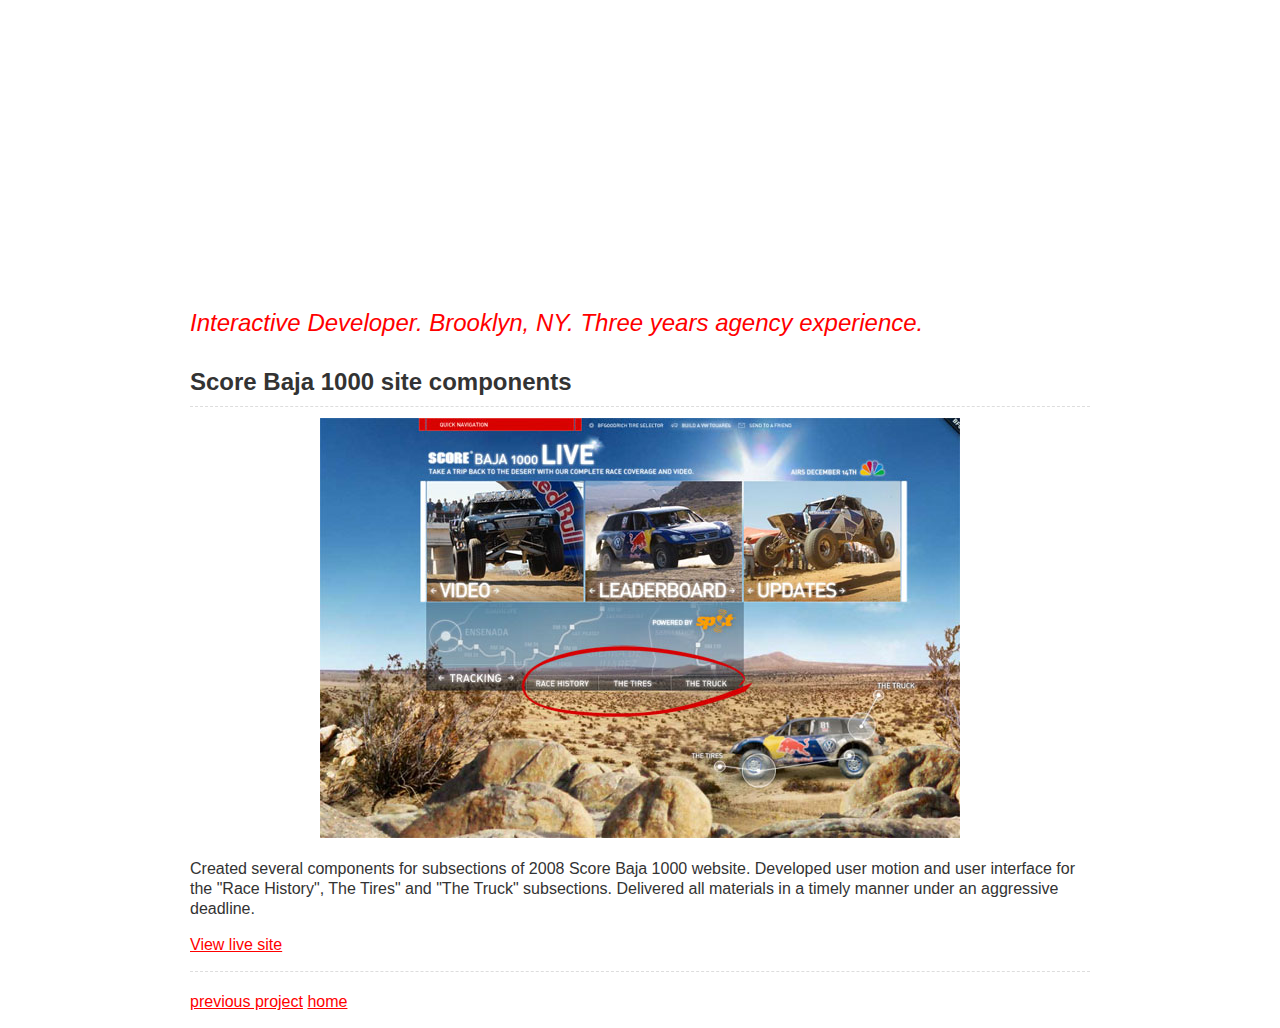
<file: baja1000.html>
<!DOCTYPE html PUBLIC "-//W3C//DTD HTML 4.01//EN"
   "http://www.w3.org/TR/html4/strict.dtd">

<html lang="en">
<head>
	<meta http-equiv="Content-Type" content="text/html; charset=utf-8">
	<title>Eric Honan: Interactive Developer >> Score Baja 1000 site components</title>
	<meta name="generator" content="TextMate http://macromates.com/">
	<meta name="Eric Honan" content="Portfolio">
	<!-- Date: 2010-03-04 -->
	
	<link rel="styleSheet" type="text/css" href="css/master.css" media="all" />
	<style type="text/css">
	.pieceDescription	{
		width: 100%;
		clear: both;
		margin-top: 10px;
	}
	
	.portfolioPiece	img{
		float: none;
	}
	</style>
</head>
<body>
	<div id="contentContainer">
		<div id="header">
			<h1><a href="index.html">Eric Honan</a></h1>
			<p class="description"><a href="index.html">Interactive Developer. Brooklyn, NY. Three years agency experience.</a></p>
		</div>
		
		<div id="featuredWork">
			<h2>Score Baja 1000 site components</h2>
			<div class="portfolioPiece">
				<div id="sprintBanner" style="text-align: center;">
					<a href="http://2008scorebaja1000.com/"><img src="images/baja_large.jpg" width="640" height="420" alt="Score Baja 1000 components preview" /></a>
				</div>
				<div class="pieceDescription">
					<p>Created several components for subsections of 2008 Score Baja 1000 website. Developed user motion and user interface for the "Race History", The Tires" and "The Truck" subsections. Delivered all materials in a timely manner under an aggressive deadline.</p>
					<p><a href="http://2008scorebaja1000.com/">View live site</a></p>
				</div>
				<div class="clearHack"></div>
			</div>
		</div>

		<div id="featuredNavigation">
			<p><a href="index.html"><span id="backBtn">previous project</span></a> <a href="index.html"><span id="nextBtn">home</span></a></p>
		</div>
	</div>
	<script type="text/javascript">
	var gaJsHost = (("https:" == document.location.protocol) ? "https://ssl." : "http://www.");
	document.write(unescape("%3Cscript src='" + gaJsHost + "google-analytics.com/ga.js' type='text/javascript'%3E%3C/script%3E"));
	</script>
	<script type="text/javascript">
	try {
	var pageTracker = _gat._getTracker("UA-1880350-1");
	pageTracker._trackPageview();
	} catch(err) {}</script>
</body>
</html>
</file>
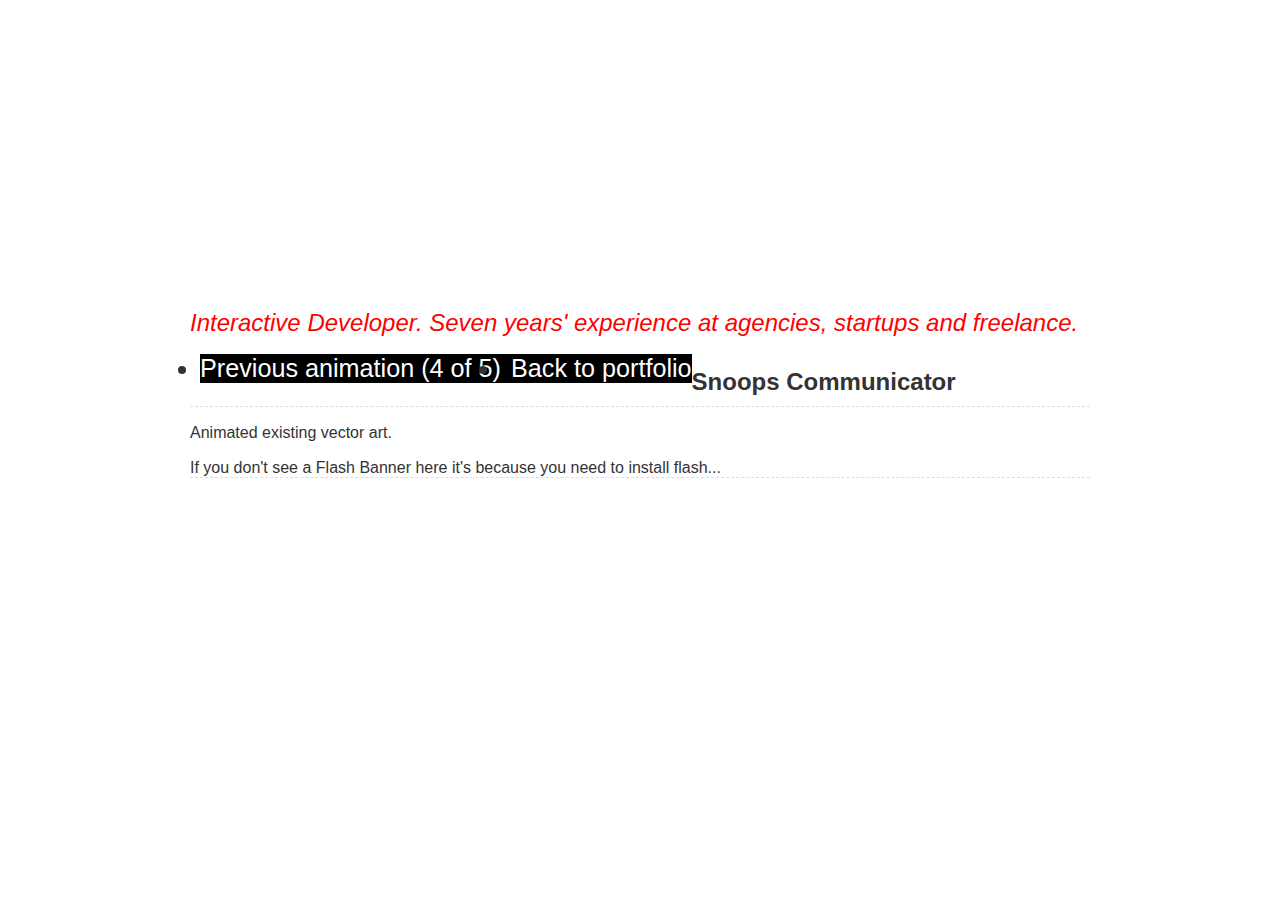
<file: communicator.html>
<!DOCTYPE html PUBLIC "-//W3C//DTD HTML 4.01//EN"
   "http://www.w3.org/TR/html4/strict.dtd">

<html lang="en">
<head>
	<meta http-equiv="Content-Type" content="text/html; charset=utf-8">
	<title>Eric Honan: Interactive Developer >> Animation >> Communicator</title>
	<meta name="generator" content="TextMate http://macromates.com/">
	<meta name="Eric Honan" content="Portfolio">
	<!-- Date: 2010-03-04 -->
	
	<link rel="styleSheet" type="text/css" href="css/master.css" media="all" />
	<style type="text/css">#header{float:none;}</style>
	<script type="text/javascript" src="swfobject.js"></script>
	<script type="text/javascript">
	 // <![CDATA[
	   swfobject.embedSWF("swf/communicator_cs4.swf", "animation", "175", "175", "9.0.45.0", "expressInstall.swf");
	 // ]]>
	</script>
	<style>
	.pieceDescription {
		width: 100%;
	}
	</style>
</head>
<body>
	<div id="contentContainer">
		<div id="header">
			<h1><a href="index.html">Eric Honan</a></h1>
			<p class="description"><a href="index.html">Interactive Developer. Seven years' experience at agencies, startups and freelance.</a></p>
		</div>
		<div id="nav">
			<ul>
				<li><a href="fireplace.html"><span id="backBtn">Previous animation (4 of 5)</span></a></li><li><a href="index.html"><span id="homeBtn">Back to portfolio</span></a></li>
			</ul>
		</div>
		<div id="featuredWork">
			<h2>Snoops Communicator</h2>
			<div class="portfolioPiece">
				<div class="pieceDescription">
					<p>Animated existing vector art.</p>
				</div>
				<div id="animation">
					If you don't see a Flash Banner here it's because you need to install flash...
				</div>
				<div class="clearHack"></div>
			</div>
		</div>
	</div>
	<script type="text/javascript">
	var gaJsHost = (("https:" == document.location.protocol) ? "https://ssl." : "http://www.");
	document.write(unescape("%3Cscript src='" + gaJsHost + "google-analytics.com/ga.js' type='text/javascript'%3E%3C/script%3E"));
	</script>
	<script type="text/javascript">
	try {
	var pageTracker = _gat._getTracker("UA-1880350-1");
	pageTracker._trackPageview();
	} catch(err) {}</script>
</body>
</html>
</file>
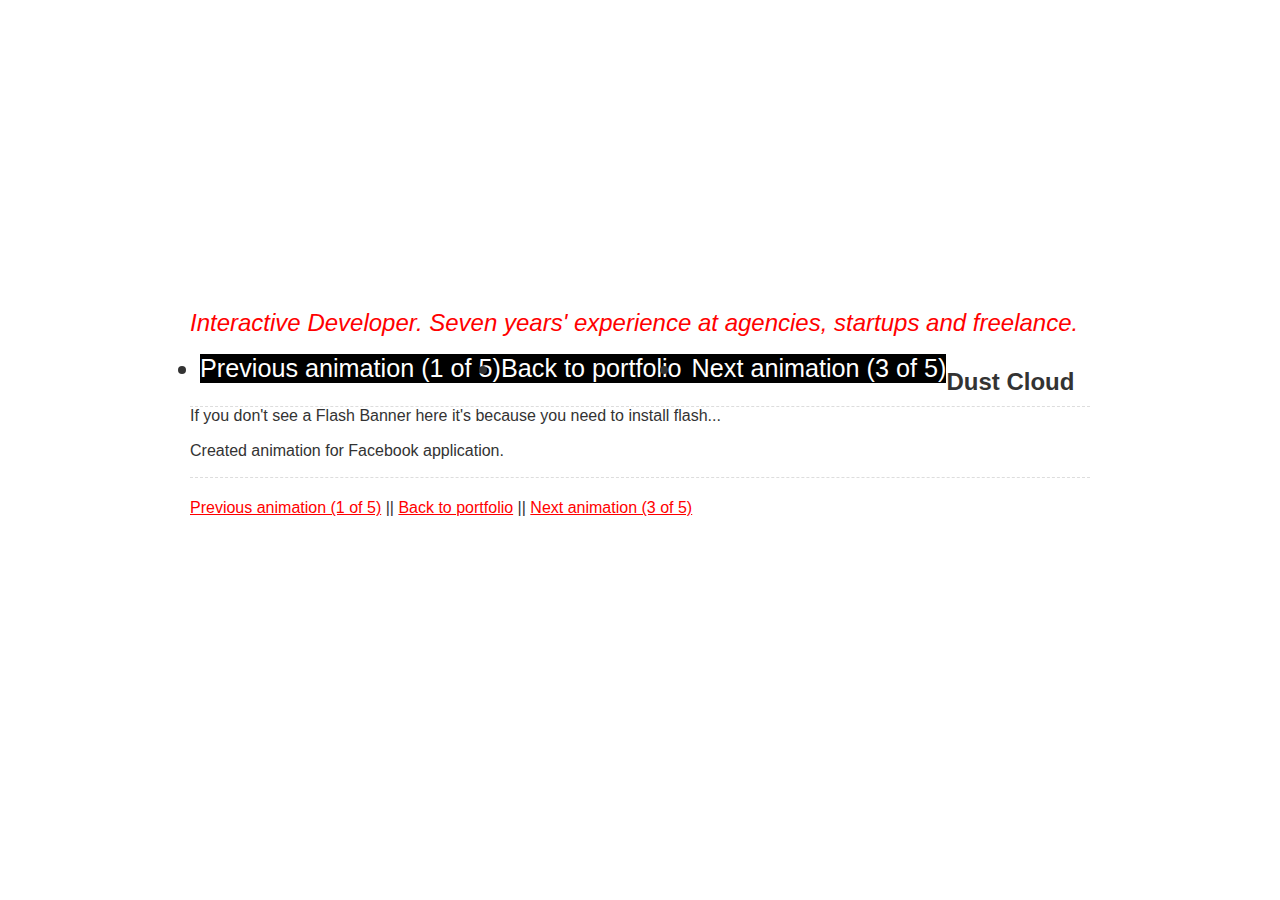
<file: dust_cloud.html>
<!DOCTYPE html PUBLIC "-//W3C//DTD HTML 4.01//EN"
   "http://www.w3.org/TR/html4/strict.dtd">

<html lang="en">
<head>
	<meta http-equiv="Content-Type" content="text/html; charset=utf-8">
	<title>Eric Honan: Interactive Developer >> Animation >> Dust cloud</title>
	<meta name="generator" content="TextMate http://macromates.com/">
	<meta name="Eric Honan" content="Portfolio">
	<!-- Date: 2010-03-04 -->
	
	<link rel="styleSheet" type="text/css" href="css/master.css" media="all" />
	<style type="text/css">#header{float:none;}</style>
	<script type="text/javascript" src="swfobject.js"></script>
	<script type="text/javascript">
	 // <![CDATA[
	   swfobject.embedSWF("swf/dust_cloud.swf", "animation", "170", "110", "9.0.45.0", "expressInstall.swf");
	 // ]]>
	</script>
	<style>
	.pieceDescription {
		width: 100%;
	}
	</style>
</head>
<body>
	<div id="contentContainer">
		<div id="header">
			<h1><a href="index.html">Eric Honan</a></h1>
			<p class="description"><a href="index.html">Interactive Developer. Seven years' experience at agencies, startups and freelance.</a></p>
		</div>
		<div id="nav">
			<ul>
				<li><a href="stopwatch.html"><span id="backBtn">Previous animation (1 of 5)</span></a></li><li><a href="index.html"><span id="homeBtn">Back to portfolio</span></a></li><li><a href="siren.html"><span id="nextBtn">Next animation (3 of 5)</span></a></li>
			</ul>
		</div>		

		
		<div id="featuredWork">
			<h2>Dust Cloud</h2>
			<div class="portfolioPiece">
				<div id="animation">
					If you don't see a Flash Banner here it's because you need to install flash...
				</div>
				<div class="pieceDescription">
					<p>Created animation for Facebook application.</p>
				</div>
				<div class="clearHack"></div>
			</div>
		</div>

		<div id="featuredNavigation">
			<p><a href="stopwatch.html"><span id="backBtn">Previous animation (1 of 5)</span></a> || <a href="index.html"><span id="homeBtn">Back to portfolio</span></a> || <a href="siren.html"><span id="nextBtn">Next animation (3 of 5)</span></a></p>
		</div>
	</div>
	<script type="text/javascript">
	var gaJsHost = (("https:" == document.location.protocol) ? "https://ssl." : "http://www.");
	document.write(unescape("%3Cscript src='" + gaJsHost + "google-analytics.com/ga.js' type='text/javascript'%3E%3C/script%3E"));
	</script>
	<script type="text/javascript">
	try {
	var pageTracker = _gat._getTracker("UA-1880350-1");
	pageTracker._trackPageview();
	} catch(err) {}</script>
</body>
</html>
</file>
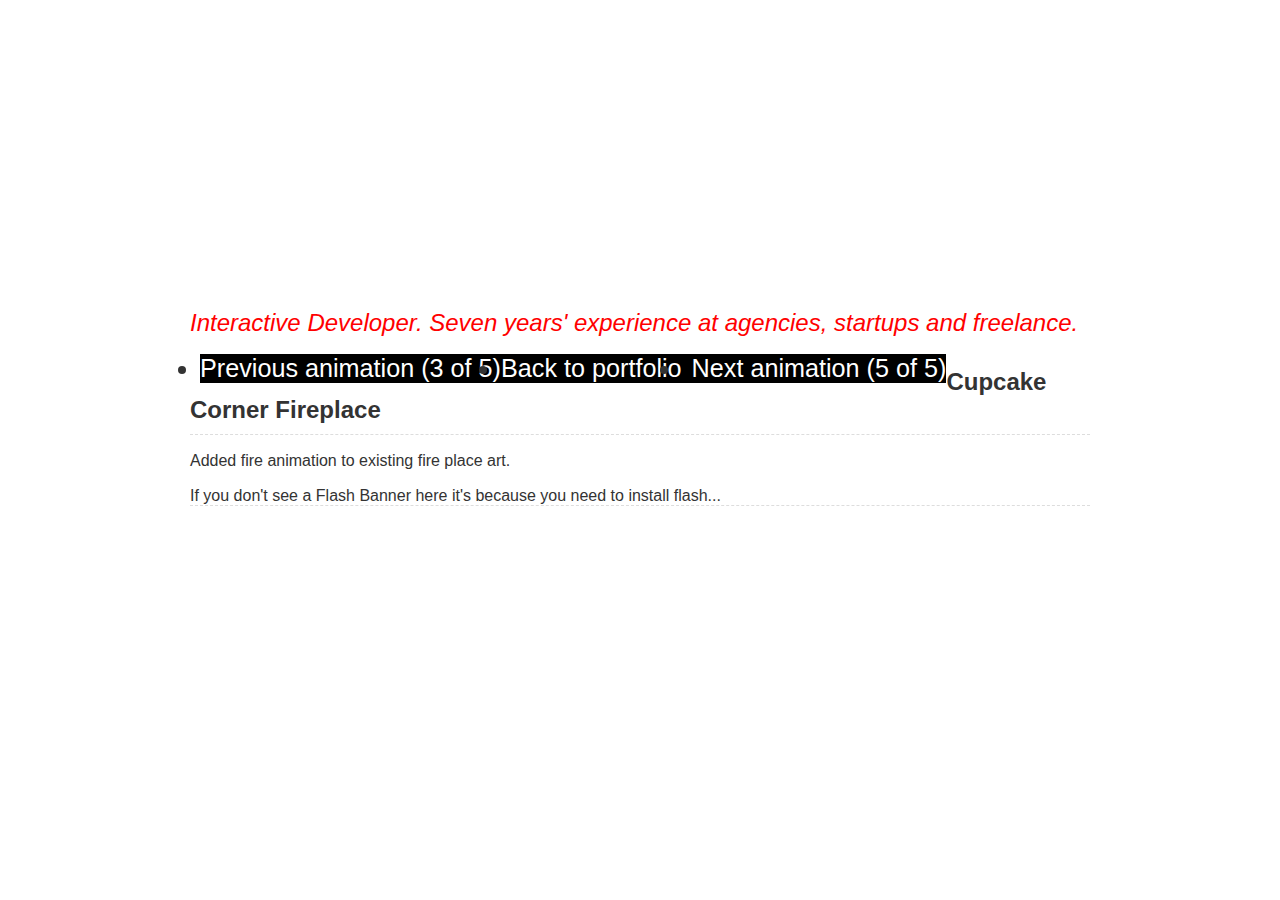
<file: fireplace.html>
<!DOCTYPE html PUBLIC "-//W3C//DTD HTML 4.01//EN"
   "http://www.w3.org/TR/html4/strict.dtd">

<html lang="en">
<head>
	<meta http-equiv="Content-Type" content="text/html; charset=utf-8">
	<title>Eric Honan: Interactive Developer >> Animation >> Fire place</title>
	<meta name="generator" content="TextMate http://macromates.com/">
	<meta name="Eric Honan" content="Portfolio">
	<!-- Date: 2010-03-04 -->
	
	<link rel="styleSheet" type="text/css" href="css/master.css" media="all" />
	<style type="text/css">#header{float:none;}</style>
	<script type="text/javascript" src="swfobject.js"></script>
	<script type="text/javascript">
	 // <![CDATA[
	   swfobject.embedSWF("swf/firePlace_cs4.swf", "animation", "320", "400", "9.0.45.0", "expressInstall.swf");
	 // ]]>
	</script>
	<style>
	.pieceDescription {
		width: 100%;
	}
	</style>
</head>
<body>
	<div id="contentContainer">
		<div id="header">
			<h1><a href="index.html">Eric Honan</a></h1>
			<p class="description"><a href="index.html">Interactive Developer. Seven years' experience at agencies, startups and freelance.</a></p>
		</div>
		<div id="nav">
			<ul>
				<li><a href="siren.html"><span id="backBtn">Previous animation (3 of 5)</span></li><li><a href="index.html"><span id="homeBtn">Back to portfolio</span></a></li><li><a href="communicator.html"><span id="nextBtn">Next animation (5 of 5)</span></a></li>
			</ul>
		</div>
		
		<div id="featuredWork">
			<h2>Cupcake Corner Fireplace</h2>
			<div class="portfolioPiece">
				<div class="pieceDescription">
					<p>Added fire animation to existing fire place art.</p>
				</div>
				<div id="animation">
					If you don't see a Flash Banner here it's because you need to install flash...
				</div>
				<div class="clearHack"></div>
			</div>
		</div>
	</div>
	<script type="text/javascript">
	var gaJsHost = (("https:" == document.location.protocol) ? "https://ssl." : "http://www.");
	document.write(unescape("%3Cscript src='" + gaJsHost + "google-analytics.com/ga.js' type='text/javascript'%3E%3C/script%3E"));
	</script>
	<script type="text/javascript">
	try {
	var pageTracker = _gat._getTracker("UA-1880350-1");
	pageTracker._trackPageview();
	} catch(err) {}</script>
</body>
</html>
</file>
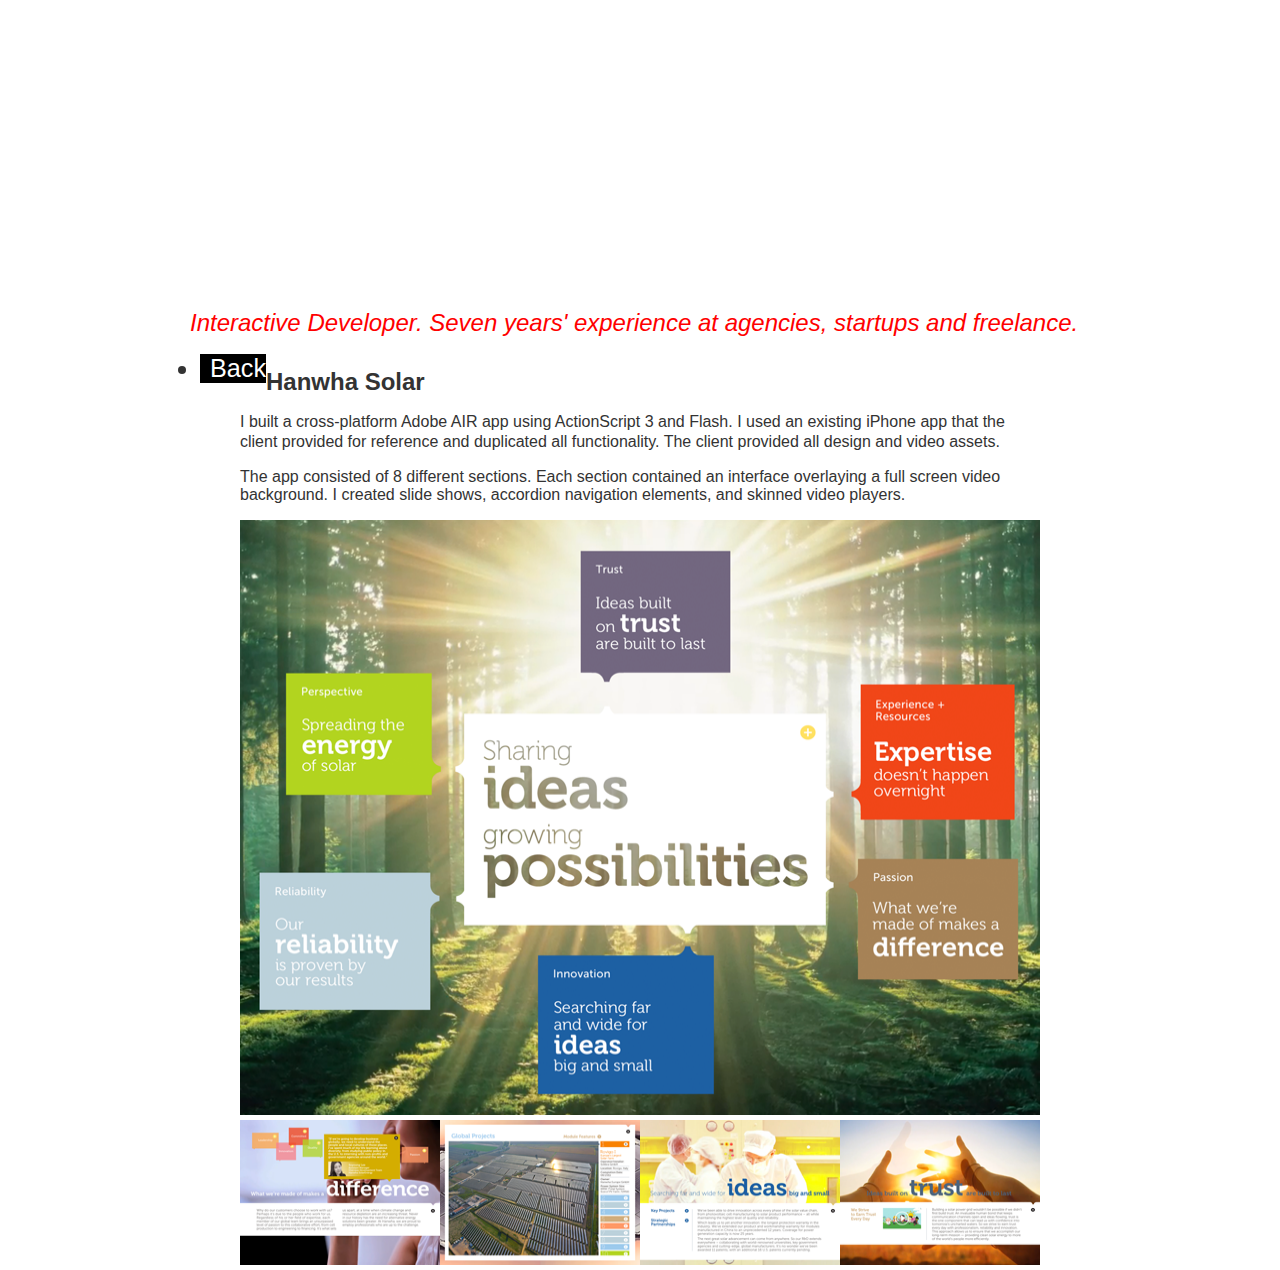
<file: hanwhasolar.html>
<!DOCTYPE html PUBLIC "-//W3C//DTD HTML 4.01//EN"
   "http://www.w3.org/TR/html4/strict.dtd">

<html lang="en">
 <head>
	<meta http-equiv="Content-Type" content="text/html; charset=utf-8">
	<title>Eric Honan: Interactive Developer >> Hanwha Solar App</title>
	<meta name="Eric Honan" content="Portfolio">
	<!-- Date: 2013-01-10 -->
	
	<link rel="styleSheet" type="text/css" href="css/master.css" media="all" />
	
	<style type="text/css">
		/*.portfolioPiece {
			width: 100px;
		}*/
/*		#contentContainer	{
			background-color: #CCC;
		}*/
		.slideshow	{
			margin: auto;
			width: 800px;
		}
		.slideshow img	{
			margin: auto;
			padding: 0 0 5px 0;
			display: block;
		}
		.pieceDescription	{
			position: relative;
			float: none;
			width: 800px;
			margin: 0 auto 15px auto;
			display: block;
			clear: both;
		}
		.slideshow	{
			float:none;
			width: 100%;
		}
		#featuredWork	{
			float:none;
		}

		.portfolioPiece img	{
			float:none;
		}

		.thumbs
		{
			display:block;
			float:left;
			padding: 0;
			margin: 0;
		}

		#thumbs
		{
			margin: 0 auto 150px auto;
			width: 800px;
		}
	</style>

	<script type="text/javascript" src="swfobject.js"></script>
	<style type="text/css">#header{float:none; width:100%;}</style>
</head>
<body>
	<div id="contentContainer">
		<div id="header">
			<h1><a href="index.html">Eric Honan</a></h1>
			<p class="description"><a href="index.html">Interactive Developer. Seven years' experience at agencies, startups and freelance.</a></p>
		</div>
		<div id="nav">
			<ul>
				<li><a href="index.html">Back</a></li>
			</ul>
		</div>

		<div id="featuredWork">
			<h2>Hanwha Solar</h2>
			<div class="pieceDescription">
				<p>I built a cross-platform Adobe AIR app using ActionScript 3 and Flash. I used an existing iPhone app that the client provided for reference and duplicated all functionality. The client provided all design and video assets.</p>

				</p>The app consisted of 8 different sections. Each section contained an interface overlaying a full screen video background. I created slide shows, accordion navigation elements, and skinned video players.</p>
			</div>

			<div class="slideshow">
				<img src="images/hws/img2.png" width="800" height="600">
				<div id="thumbs">
					<img class="thumbs" src="images/hws/thumb3.png" width="200" height="150">
					<img class="thumbs" src="images/hws/thumb1.png" width="200" height="150">
					<img class="thumbs" src="images/hws/thumb4.png" width="200" height="150">
					<img class="thumbs" src="images/hws/thumb5.png" width="200" height="150">
				</div>
			</div>
			<div class="clearHack"></div>
		</div>
	</div>
	<script type="text/javascript">
	var gaJsHost = (("https:" == document.location.protocol) ? "https://ssl." : "http://www.");
	document.write(unescape("%3Cscript src='" + gaJsHost + "google-analytics.com/ga.js' type='text/javascript'%3E%3C/script%3E"));
	</script>
	<script type="text/javascript">
	try {
	var pageTracker = _gat._getTracker("UA-1880350-1");
	pageTracker._trackPageview();
	} catch(err) {}</script>
</body>
</html>
</file>
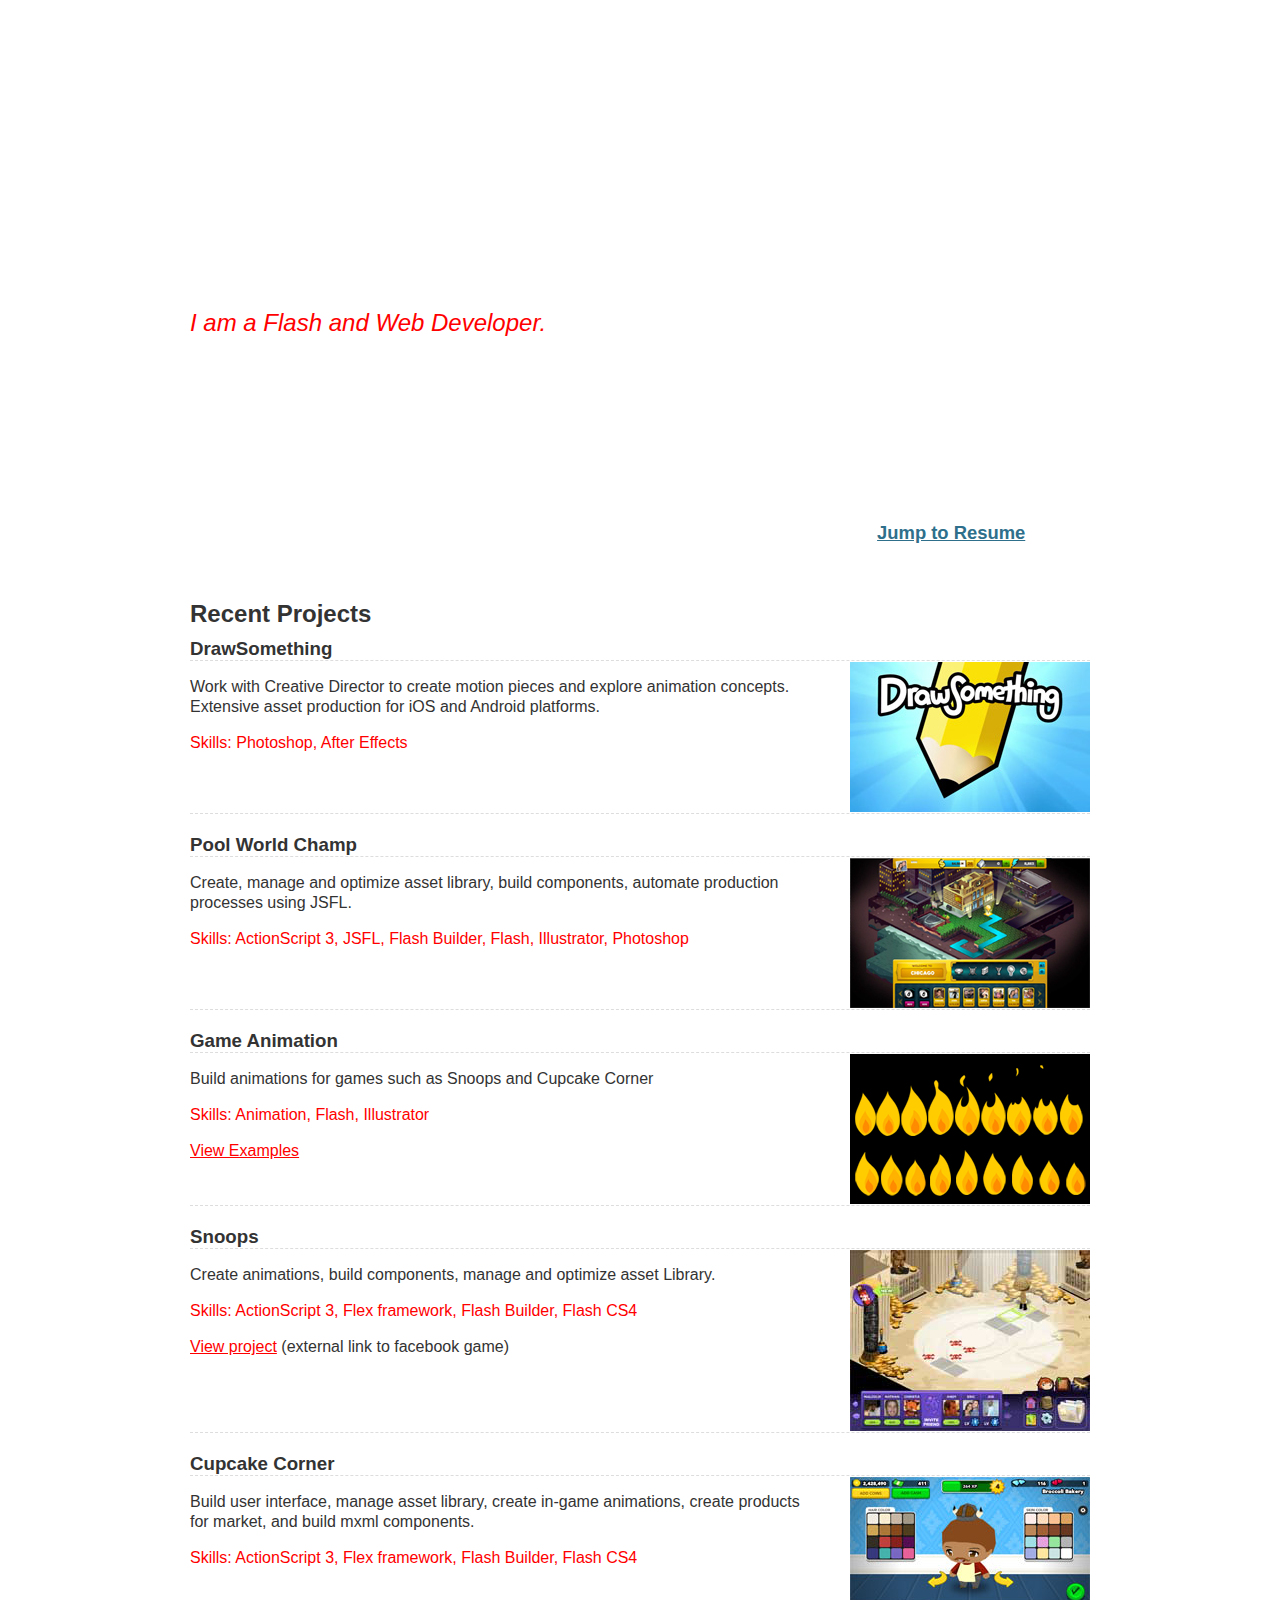
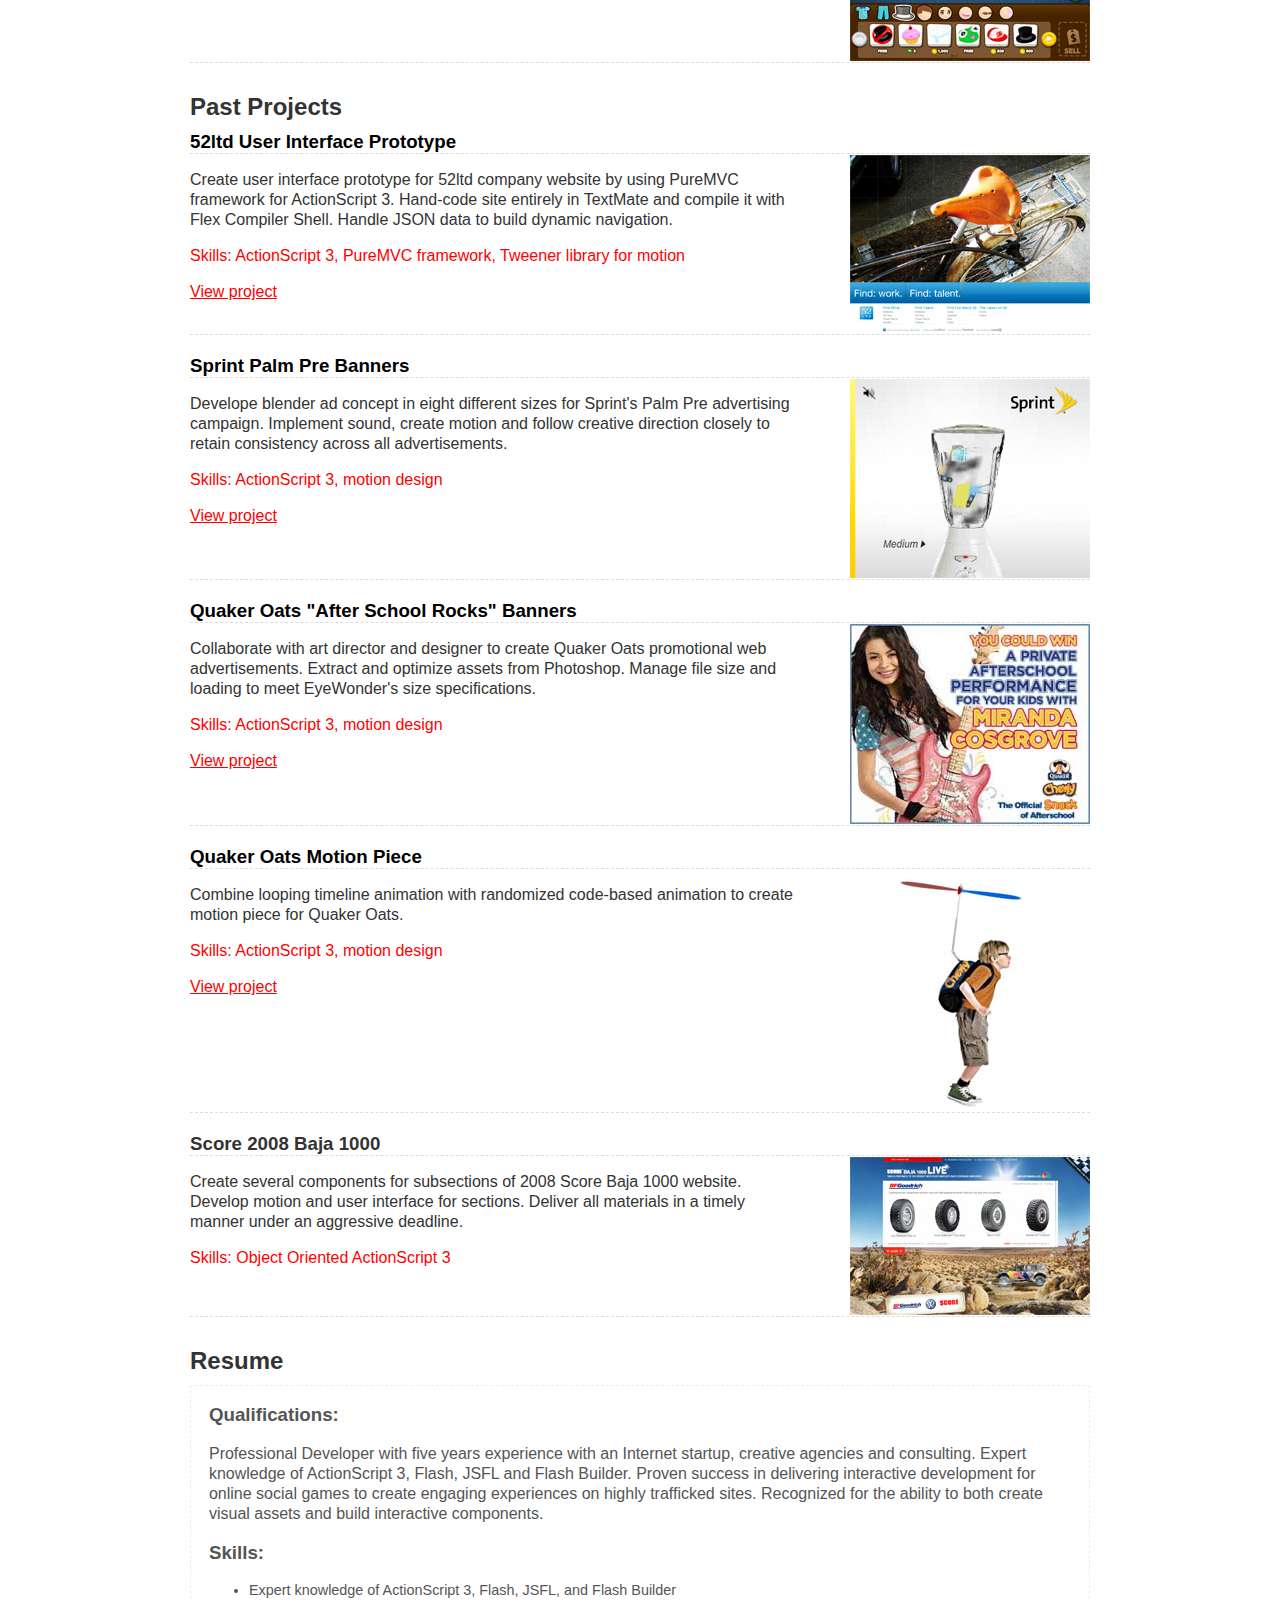
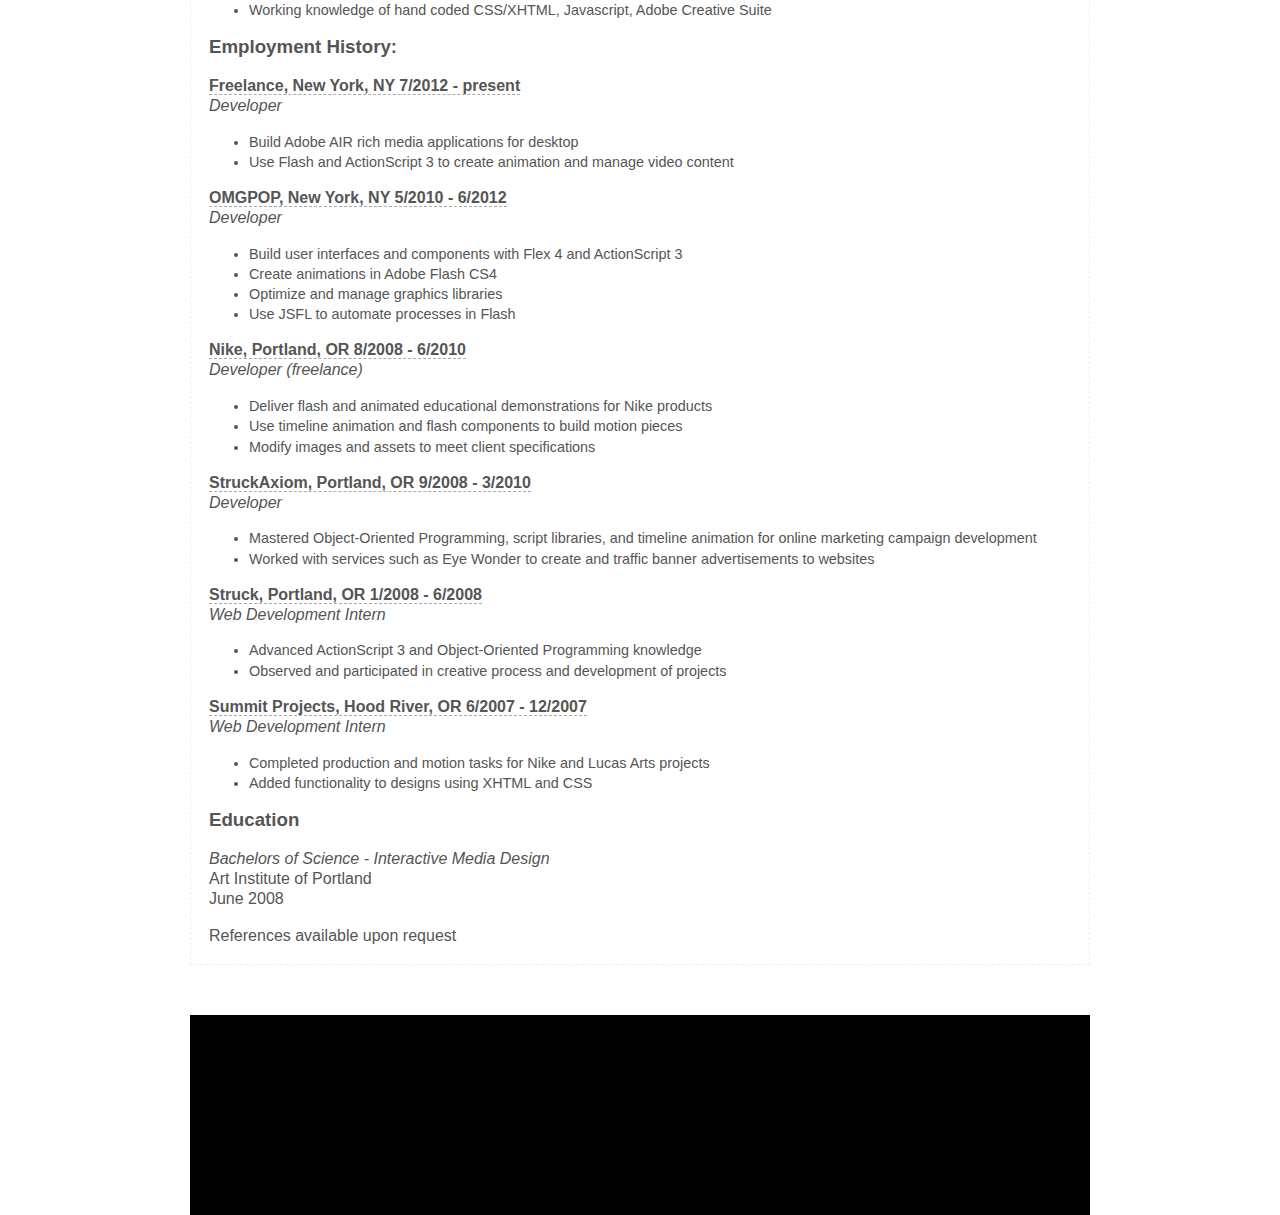
<file: index_old.html>
<!DOCTYPE html PUBLIC "-//W3C//DTD HTML 4.01//EN"
   "http://www.w3.org/TR/html4/strict.dtd">

<html lang="en">
<head>
	<meta http-equiv="Content-Type" content="text/html; charset=utf-8">
	<title>Eric Honan: Interactive Developer</title>
	<meta name="generator" content="TextMate http://macromates.com/">
	<meta name="Eric Honan" content="Portfolio">
	<!-- Date: 2010-03-04 -->
	
	<link rel="styleSheet" type="text/css" href="css/master.css" media="all" />
</head>
<body>
	<div id="contentContainer">
		<div id="header">
			<h1><a href="index.html">Eric Honan</a></h1>
			<p class="description"><!--&#8220;--><a href="http://www.erichonan.com">I am a Flash and Web Developer.</a></p>
			<!--<p class="phoneNumber">   </p>-->
		</div>
		<div id="headerBulletsContainer">
			<ul class="headlineBullets">
				<li>Flash Developer</li>
				<li>Five Years Experience</li>
				<li>AS3 + Animation</li>
				<li>New York, NY</li>
				<li class="blueLink"><a href="#resumeHolder">Jump to Resume</a></li>
			</ul>
		</div>
		<div class="clearHack"></div>

		<!-- <div id="navigation">
			<ul>
				<li><a href="#work">Examples of Work</a></li>
				<li><a href="#resume">Resume</a></li> 
			</ul>
		</div>-->

		<div id="projects">
			<h2><a name="projectsHeading">Recent Projects</a></h2>
			<!--<h3>Undisclosed Adobe Air Application</h3>
			<div class="portfolioPiece">
				<a href="">NO LINK</a>-
					<img src="images/air_logo.jpg" width="180" height ="180" alt="image" style="padding-right: 30px;" />
				<div class="pieceDescription">
					<p>Client requested that I recreate an iPad app in Adobe Air for a desktop application. I used ActionScript 3 to build a variety of UI elements including accordion menus, slide shows and drop-down content panels. I managed extensive video assets and animation throughout the project. The application was published for both Windows and Mac (.exe and .dmg). Source control was handled with Git. I will be adding more details when this project is publicly available in 2013.</p>
					<p class="skills">Skills: ActionScript 3 (for Air), Flash</p>
					<!--<p><a href="http://apps.facebook.com/poolworldchamp">View project</a> (external link to facebook game)</p>
				</div>
				<div class="clearHack"></div>
			</div>-->

			<h3>DrawSomething</h3>
			<div class="portfolioPiece">
				<!--<a href="52ltd/static/index.htm">NO LINK</a>-->
					<img src="images/dst_thumb.jpg" width="240" height ="150" alt="image" />
				<div class="pieceDescription">
					<p>Work with Creative Director to create motion pieces and explore animation concepts. Extensive asset production for iOS and Android platforms.</p>
					<p class="skills">Skills: Photoshop, After Effects</p>
					<!--<p><a href="http://apps.facebook.com/poolworldchamp">View project</a> (external link to facebook game)</p>-->
				</div>
				<div class="clearHack"></div>
			</div>

			<h3>Pool World Champ</h3>
			<div class="portfolioPiece">
				<!--<a href="52ltd/static/index.htm">NO LINK</a>-->
					<img src="images/pool_thumb.jpg" width="240" height ="150" alt="image" />
				<div class="pieceDescription">
					<p>Create, manage and optimize asset library, build components, automate production processes using JSFL.</p>
					<p class="skills">Skills: ActionScript 3, JSFL, Flash Builder, Flash, Illustrator, Photoshop</p>
					<!--<p><a href="http://apps.facebook.com/poolworldchamp">View project</a> (external link to facebook game. Also, check your volume there's sound.)</p>-->
				</div>
				<div class="clearHack"></div>
			</div>

			<h3>Game Animation</h3>
			<div class="portfolioPiece">
				<!--<a href="52ltd/static/index.htm">NO LINK</a>-->
					<img src="images/animation_preview.gif" width="240" height ="150" alt="image" />
				<div class="pieceDescription">
					<p>Build animations for games such as Snoops and Cupcake Corner</p> <!-- add streets -->
					<p class="skills">Skills: Animation, Flash, Illustrator</p>
					<p><a href="stopwatch.html">View Examples</a></p>
				</div>
				<div class="clearHack"></div>
			</div>
			
			<h3>Snoops</h3>
			<div class="portfolioPiece">
				<!--<a href="52ltd/static/index.htm">NO LINK</a>-->
				<img src="images/snoops_thumb.jpg" width="240" height ="181" alt="image" />
				<div class="pieceDescription">
					<p>Create animations, build components, manage and optimize asset Library.</p>
					<p class="skills">Skills: ActionScript 3, Flex framework, Flash Builder, Flash CS4</p>
					<p><a href="http://apps.facebook.com/snoopsgame/">View project</a> (external link to facebook game)</p>
				</div>
				<div class="clearHack"></div>
			</div>

			<h3>Cupcake Corner</h3>
			<div class="portfolioPiece">
				<!--<a href="52ltd/static/index.htm">NO LINK</a>-->
				<img src="images/cc_thumb.jpg" width="240" height ="184" alt="image" />
				<div class="pieceDescription">
					<p>Build user interface, manage asset library, create in-game animations, create products for market, and build mxml components.</p>
					<p class="skills">Skills: ActionScript 3, Flex framework, Flash Builder, Flash CS4</p> 
				</div>
				<div class="clearHack"></div>
			</div>

			<h2><a name="projectsHeading">Past Projects</a></h2>
			<h3><a href="52ltd/static/index.htm">52ltd User Interface Prototype</a></h3>
			<div class="portfolioPiece">
				<a href="52ltd/static/index.htm"><img src="images/52ltd.jpg" width="240" height ="178" alt="image" /></a>
				<div class="pieceDescription">
					<p>Create user interface prototype for 52ltd company website by using PureMVC framework for ActionScript 3. Hand-code site entirely in TextMate and compile it with Flex Compiler Shell.  Handle JSON data to build dynamic navigation.</p>
					<p class="skills">Skills: ActionScript 3, PureMVC framework, Tweener library for motion</p>
					<p><a href="52ltd/static/index.htm">View project</a></p>
				</div>
				<div class="clearHack"></div>
			</div>
			
			<h3><a href="sprintBanners.html">Sprint Palm Pre Banners</a></h3>
			<div class="portfolioPiece">
				<a href="sprintBanners.html"><img src="images/sprint_blender_5.jpg" width="240" height ="199" alt="image" /></a>
				<div class="pieceDescription">
					<p>Develope blender ad concept in eight different sizes for Sprint's Palm Pre advertising campaign. Implement sound, create motion and follow creative direction closely to retain consistency across all advertisements.</p>
					<p class="skills">Skills: ActionScript 3, motion design</p>
					<p><a href="sprintBanners.html">View project</a></p>
				</div>
				<div class="clearHack"></div>
			</div>
			
			<!-- <h3><a href="quakerBanners2.html">Quaker Oats Oatmeal Banner</a></h3>
			<div class="portfolioPiece">
				<a href="quakerHomepage.html"><img src="images/oatmealBanner.jpg" width="240" height ="200" alt="image" /></a>
				<div class="pieceDescription">
					<p>Created this promotional piece in Flash CS3 for Quaker Oats. Met size requirements and deployed the ads through EyeWonder. </p>
					<p class="skills">Skills: ActionScript 3, motion design</p>
					<p><a href="quakerBanners2.html">View project</a></p>
				</div>
				<div class="clearHack"></div>
			</div> -->

			<h3><a href="quakerBanners.html">Quaker Oats "After School Rocks" Banners</a></h3>
			<div class="portfolioPiece">
				<a href="quakerBanners.html"><img src="images/quaker_chewy_banner_2.jpg" width="240" height ="200" alt="image" /></a>
				<div class="pieceDescription">
					<p>Collaborate with art director and designer to create Quaker Oats promotional web advertisements. Extract and optimize assets from Photoshop. Manage file size and loading to meet EyeWonder's size specifications.</p>
					<p class="skills">Skills: ActionScript 3, motion design</p>
					<p><a href="quakerBanners.html">View project</a></p>
				</div>
				<div class="clearHack"></div>
			</div>
			
			<h3><a href="propellerBoy.html">Quaker Oats Motion Piece</a></h3>
			<div class="portfolioPiece">
				<a href="propellerBoy.html"><img src="images/quakerPropKid.jpg" width="250" height ="241" alt="image" /></a>
				<div class="pieceDescription">
					<p>Combine looping timeline animation with randomized code-based animation to create motion piece for Quaker Oats.</p>
					<p class="skills">Skills: ActionScript 3, motion design</p>
					<p><a href="propellerBoy.html">View project</a></p>
				</div>
				<div class="clearHack"></div>
			</div>

			<h3>Score 2008 Baja 1000</h3>		
			<div class="portfolioPiece">
				<img src="images/baja_4.jpg" width="240" height ="158" alt="image" />
				<div class="pieceDescription">
					<p>Create several components for subsections of 2008 Score Baja 1000 website. Develop motion and user interface for sections. Deliver all materials in a timely manner under an aggressive deadline.</p>
					<!--<p><a href="http://2008scorebaja1000.com/">View project</a></p>-->
				</div>
				<p class="skills">Skills: Object Oriented ActionScript 3</p>
				<div class="clearHack"></div>
			</div>
		</div>

<!-- ///////////////////////////////////////////
	 /////////////////// RESUME ////////////////
	 /////////////////////////////////////////// -->

		<div id="resumeHolder">
			<h2>Resume</h2>
			<div id="resume">
				<h3>Qualifications:</h3>
				<p>Professional Developer with five years experience with an Internet startup, creative agencies and consulting. Expert knowledge of ActionScript 3, Flash, JSFL and Flash Builder. Proven success in delivering interactive development for online social games to create engaging experiences on highly trafficked sites. Recognized for the ability to both create visual assets and build interactive components.</p>

				<h3>Skills:</h3>
				<ul class="resumeSkills">
					<li>Expert knowledge of ActionScript 3, Flash, JSFL, and Flash Builder</li>
					<li>Working knowledge of hand coded CSS/XHTML, Javascript, Adobe Creative Suite
				</ul>
			
				<h3>Employment History:</h3>
				<p><span class="jobLocation">Freelance, New York, NY 7/2012 - present</span><br />
				<span class="jobTitle">Developer</span></p>
				<ul class="jobDescription">
					<li>Build Adobe AIR rich media applications for desktop</li>
					<li>Use Flash and ActionScript 3 to create animation and manage video content</li>
				</ul>
				
				<p><span class="jobLocation">OMGPOP, New York, NY 5/2010 - 6/2012</span><br />
				<span class="jobTitle">Developer</span></p>
				<ul class="jobDescription">
					<li>Build user interfaces and components with Flex 4 and ActionScript 3</li>
					<li>Create animations in Adobe Flash CS4</li>
					<li>Optimize and manage graphics libraries</li>
					<li>Use JSFL to automate processes in Flash</li>
				</ul>
				
				<p><span class="jobLocation">Nike, Portland, OR 8/2008 - 6/2010</span><br />
				<span class="jobTitle">Developer (freelance)</span></p>
				<ul class="jobDescription">
					<li>Deliver flash and animated educational demonstrations for Nike products</li>
					<li>Use timeline animation and flash components to build motion pieces</li>
					<li>Modify images and assets to meet client specifications</li>
				</ul>
				
				<p><span class="jobLocation">StruckAxiom, Portland, OR 9/2008 - 3/2010</span><br />
				<span class="jobTitle">Developer</span></p>
				<ul class="jobDescription">
					<li>Mastered Object-Oriented Programming, script libraries, and timeline animation for online marketing campaign development</li>
					<li>Worked with services such as Eye Wonder to create and traffic banner advertisements to websites</li>
				</ul>

				<p><span class="jobLocation">Struck, Portland, OR 1/2008 - 6/2008</span><br />
				<span class="jobTitle">Web Development Intern</span></p>
				<ul>
					<li>Advanced ActionScript 3 and Object-Oriented Programming knowledge</li>
					<li>Observed and participated in creative process and development of projects</li>
				</ul>

				<p><span class="jobLocation">Summit Projects, Hood River, OR 6/2007 - 12/2007</span><br />
				<span class="jobTitle">Web Development Intern</span></p>
				<ul class="jobDescription">
					<li>Completed production and motion tasks for Nike and Lucas Arts projects</li>
					<li>Added functionality to designs using XHTML and CSS</li>
				</ul>
			
				<h3>Education</h3>
				<p><span class="degree">Bachelors of Science - Interactive Media Design</span><br />
				<span class="degreeLocation">Art Institute of Portland</span><br />
				<span class="degreeDate">June 2008</span></p>
				
				<p>References available upon request</p>
			</div>
						<!--<p class="contact"><a href="https://twitter.com/#!/erichonan/">You should follow me on twitter.</a> And feel free to email me: eric at erichonan dot com.</p>-->
		</div>
		<div id="footer"></div>
	</div>
	<script type="text/javascript">
	var gaJsHost = (("https:" == document.location.protocol) ? "https://ssl." : "http://www.");
	document.write(unescape("%3Cscript src='" + gaJsHost + "google-analytics.com/ga.js' type='text/javascript'%3E%3C/script%3E"));
	</script>
	<script type="text/javascript">
	try {
	var pageTracker = _gat._getTracker("UA-1880350-1");
	pageTracker._trackPageview();
	} catch(err) {}</script>
</body>
</html>
</file>
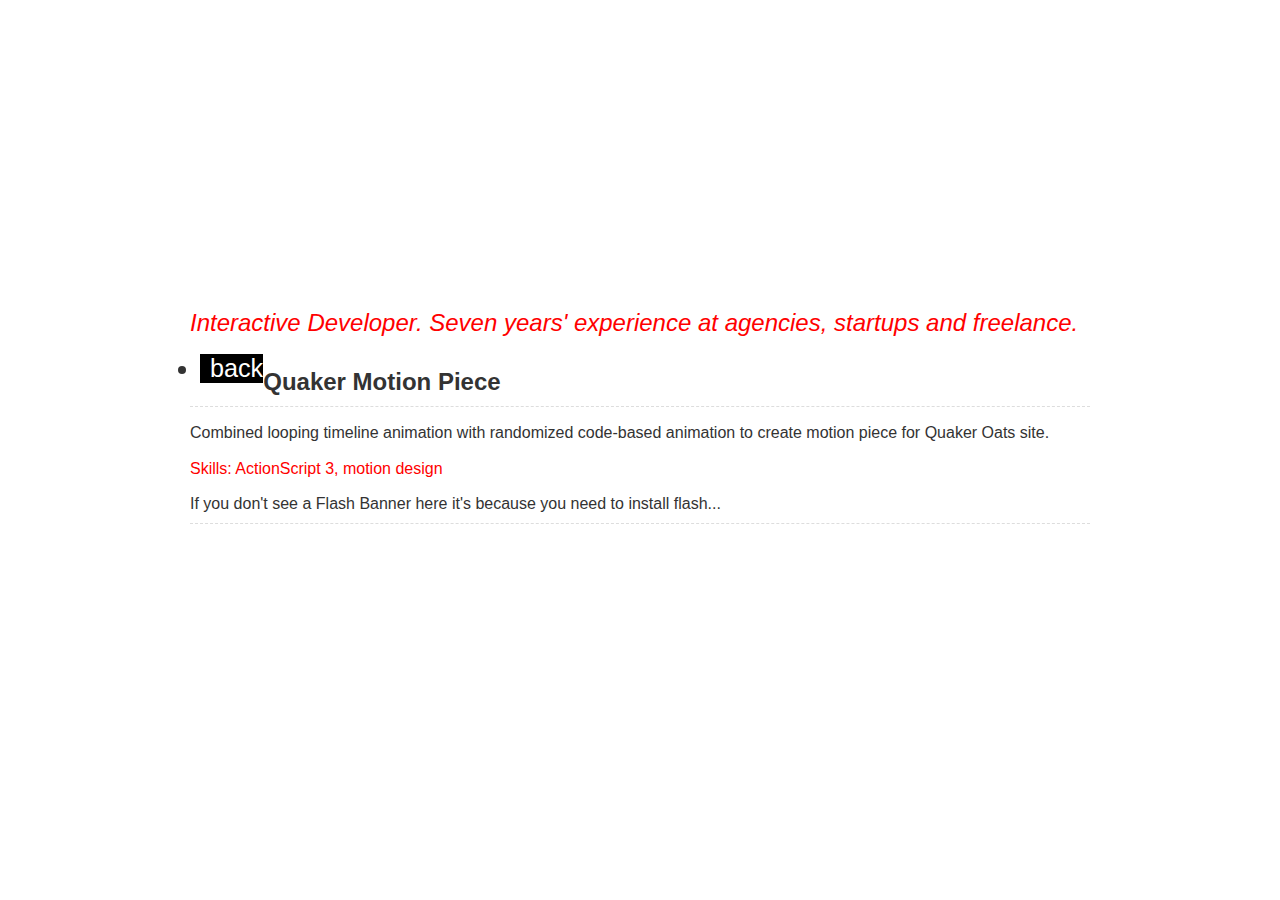
<file: propellerBoy.html>
<!DOCTYPE html PUBLIC "-//W3C//DTD HTML 4.01//EN"
   "http://www.w3.org/TR/html4/strict.dtd">

<html lang="en">
<head>
	<meta http-equiv="Content-Type" content="text/html; charset=utf-8">
	<title>Eric Honan: Interactive Developer >> Quaker Motion Piece</title>
	<meta name="generator" content="TextMate http://macromates.com/">
	<meta name="Eric Honan" content="Portfolio">
	<!-- Date: 2010-03-04 -->
	
	<link rel="styleSheet" type="text/css" href="css/master.css" media="all" />
	<style type="text/css">#header{float:none;}</style>
	<script type="text/javascript" src="swfobject.js"></script>
	<script type="text/javascript">
	 // <![CDATA[
	   swfobject.embedSWF("swf/flyingKid.swf", "quakerBanner", "250", "600", "9.0.45.0", "expressInstall.swf");
	 // ]]>
	</script>
	<style>
	.pieceDescription {
		width: 100%;
	}
	</style>
</head>
<body>
	<div id="contentContainer">
		<div id="header">
			<h1><a href="index.html">Eric Honan</a></h1>
			<p class="description"><a href="index.html">Interactive Developer. Seven years' experience at agencies, startups and freelance.</a></p>
		</div>
		<div id="nav">
			<ul>
				<li><a href="index.html"><span id="backBtn">back</span></a></li>
			</ul>
		</div>		
		
		<div id="featuredWork">
			<h2>Quaker Motion Piece</h2>
			<div class="portfolioPiece">
				<div class="pieceDescription">
					<p>Combined looping timeline animation with randomized code-based animation to create motion piece for Quaker Oats site.</p>
					<p class="skills">Skills: ActionScript 3, motion design</p>
				</div>
				<div id="quakerBanner">
					If you don't see a Flash Banner here it's because you need to install flash...
				</div>
				<div class="clearHack"></div>
			</div>
		</div>
	</div>
	<script type="text/javascript">
	var gaJsHost = (("https:" == document.location.protocol) ? "https://ssl." : "http://www.");
	document.write(unescape("%3Cscript src='" + gaJsHost + "google-analytics.com/ga.js' type='text/javascript'%3E%3C/script%3E"));
	</script>
	<script type="text/javascript">
	try {
	var pageTracker = _gat._getTracker("UA-1880350-1");
	pageTracker._trackPageview();
	} catch(err) {}</script>
</body>
</html>
</file>
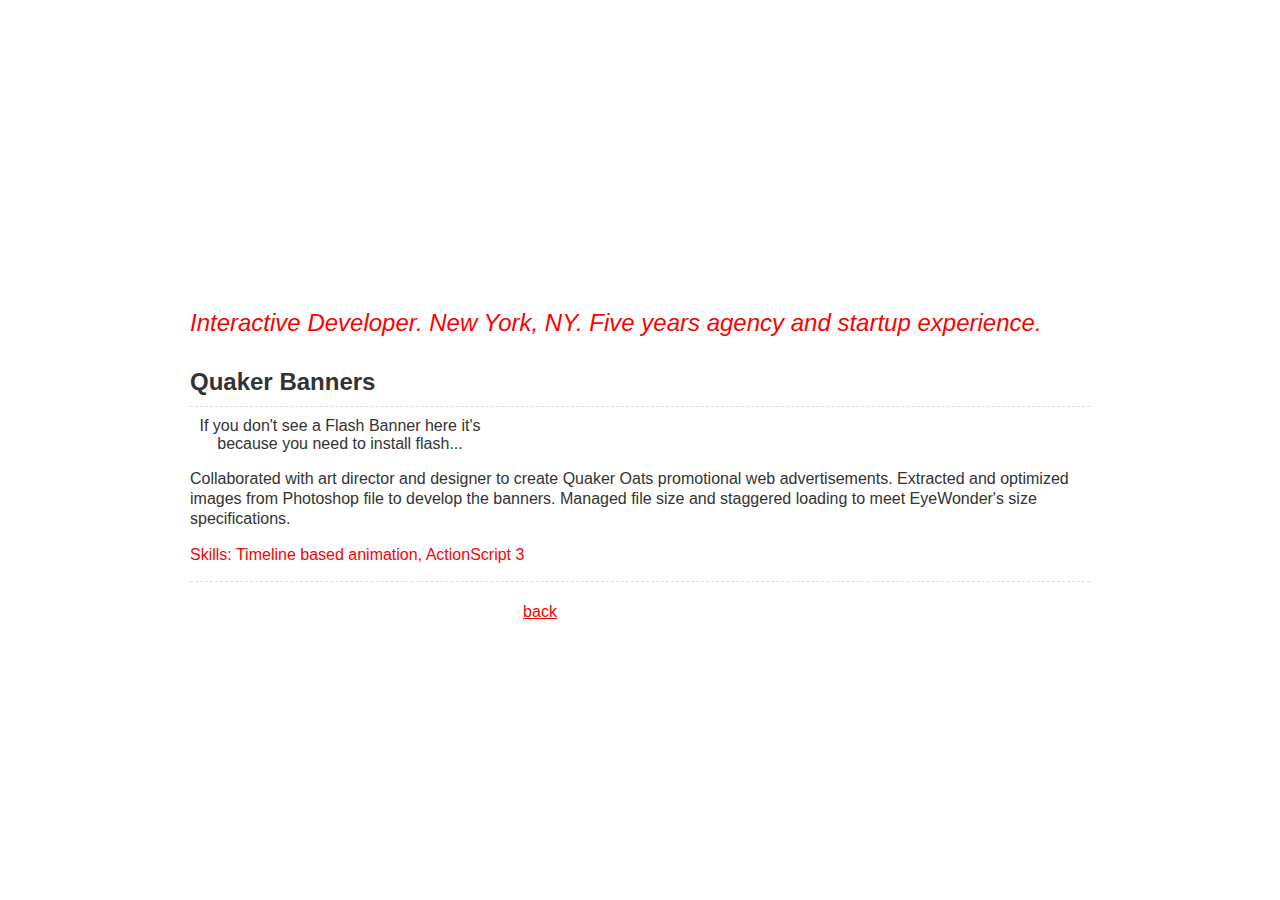
<file: quakerBanners.html>
<!DOCTYPE html PUBLIC "-//W3C//DTD HTML 4.01//EN"
   "http://www.w3.org/TR/html4/strict.dtd">

<html lang="en">
<head>
	<meta http-equiv="Content-Type" content="text/html; charset=utf-8">
	<title>Eric Honan: Interactive Developer >> Quaker Banners</title>
	<meta name="generator" content="TextMate http://macromates.com/">
	<meta name="Eric Honan" content="Portfolio">
	<!-- Date: 2010-03-04 -->
	
	<link rel="styleSheet" type="text/css" href="css/master.css" media="all" />
	<style type="text/css">#header{float:none;}</style>
	<script type="text/javascript" src="swfobject.js"></script>
	<script type="text/javascript">
	 // <![CDATA[
	   swfobject.embedSWF("swf/300x600.swf", "quakerBanner", "300", "600", "9.0.45.0", "expressInstall.swf");
	 // ]]>
	</script>
	<style>
	body 	{
		text-align: center;
	}
	
	#header,
	.pieceDescription,
	h2	{
		text-align: left;
	}
	
	#quakerBanner	{
		width: 300px;
	}
	.pieceDescription {
		width: 100%;
	}
	</style>
</head>
<body>
	<div id="contentContainer">
		<div id="header">
			<h1><a href="index.html">Eric Honan</a></h1>
			<p class="description"><a href="index.html">Interactive Developer. New York, NY. Five years agency and startup experience.</a></p>
		</div>
		
		<div id="featuredWork">
			<h2>Quaker Banners</h2>
			<div class="portfolioPiece">
				<div id="quakerBanner">
					If you don't see a Flash Banner here it's because you need to install flash...
				</div>
				<div class="pieceDescription">
					<p>Collaborated with art director and designer to create Quaker Oats promotional web advertisements. Extracted and optimized images from Photoshop file to develop the banners. Managed file size and staggered loading to meet EyeWonder's size specifications.</p>
					<p class="skills">Skills: Timeline based animation, ActionScript 3</p>
				</div>
				<div class="clearHack"></div>
			</div>
		</div>

		<div id="featuredNavigation">
			<p><a href="index.html"><span id="backBtn">back</span></a></p>
		</div>
	</div>
	<script type="text/javascript">
	var gaJsHost = (("https:" == document.location.protocol) ? "https://ssl." : "http://www.");
	document.write(unescape("%3Cscript src='" + gaJsHost + "google-analytics.com/ga.js' type='text/javascript'%3E%3C/script%3E"));
	</script>
	<script type="text/javascript">
	try {
	var pageTracker = _gat._getTracker("UA-1880350-1");
	pageTracker._trackPageview();
	} catch(err) {}</script>
</body>
</html>
</file>
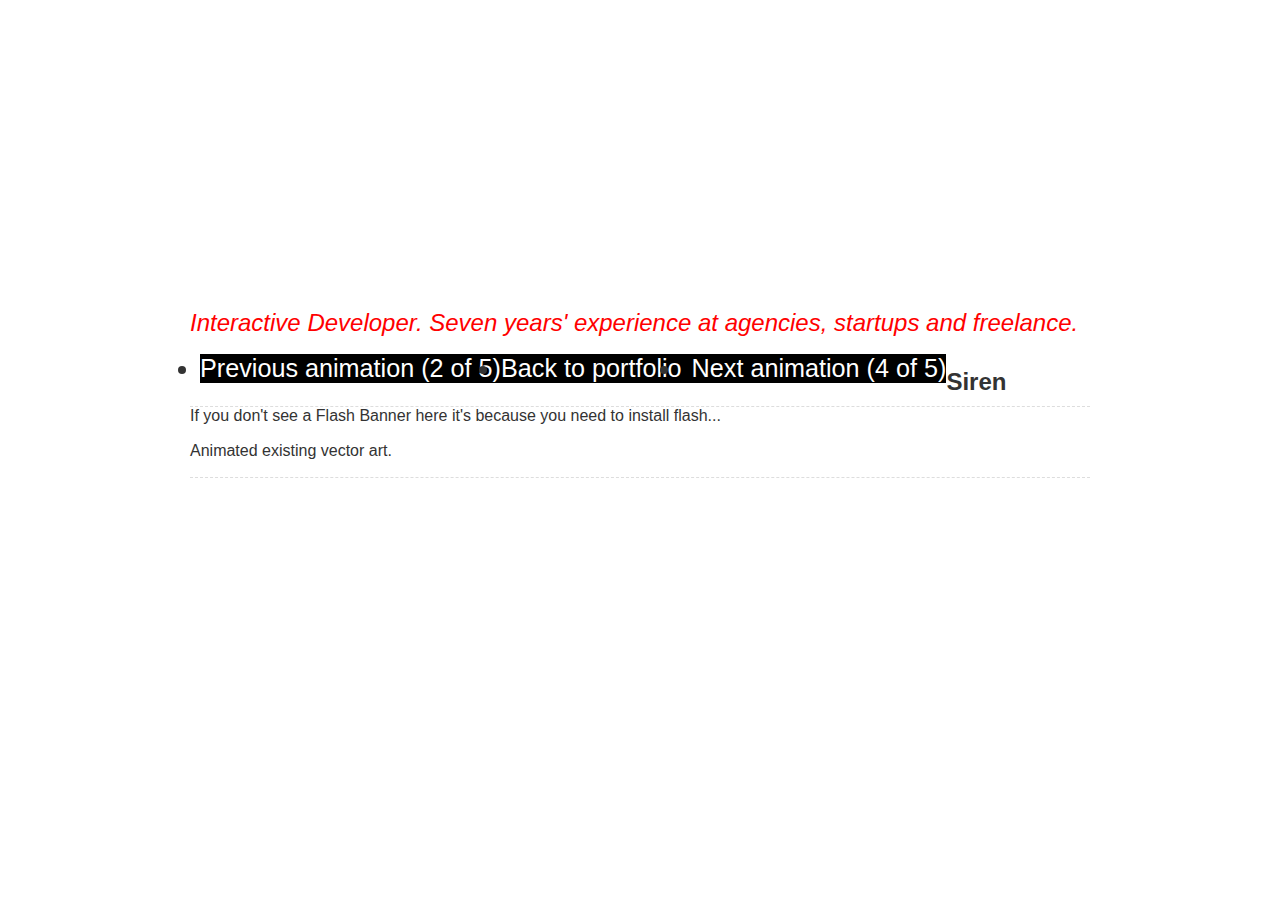
<file: siren.html>
<!DOCTYPE html PUBLIC "-//W3C//DTD HTML 4.01//EN"
   "http://www.w3.org/TR/html4/strict.dtd">

<html lang="en">
<head>
	<meta http-equiv="Content-Type" content="text/html; charset=utf-8">
	<title>Eric Honan: Interactive Developer >> Animation >> Siren</title>
	<meta name="generator" content="TextMate http://macromates.com/">
	<meta name="Eric Honan" content="Portfolio">
	<!-- Date: 2010-03-04 -->
	
	<link rel="styleSheet" type="text/css" href="css/master.css" media="all" />
	<style type="text/css">#header{float:none;}</style>
	<script type="text/javascript" src="swfobject.js"></script>
	<script type="text/javascript">
	 // <![CDATA[
	   swfobject.embedSWF("swf/siren_cs4.swf", "animation", "130", "90", "9.0.45.0", "expressInstall.swf");
	 // ]]>
	</script>
	<style>
	.pieceDescription {
		width: 100%;
	}
	</style>
</head>
<body>
	<div id="contentContainer">
		<div id="header">
			<h1><a href="index.html">Eric Honan</a></h1>
			<p class="description"><a href="index.html">Interactive Developer. Seven years' experience at agencies, startups and freelance.</a></p>
		</div>
		<div id="nav">
			<ul>
				<li><a href="dust_cloud.html"><span id="backBtn">Previous animation (2 of 5)</span></a></li>
				<li><a href="index.html"><span id="homeBtn">Back to portfolio</span></li><li><a href="fireplace.html"><span id="nextBtn">Next animation (4 of 5)</span></a></li>
			</ul>
		</div>		
		<div id="featuredWork">
			<h2>Siren</h2>
			<div class="portfolioPiece">
				<div id="animation">
					If you don't see a Flash Banner here it's because you need to install flash...
				</div>
				<div class="pieceDescription">
					<p>Animated existing vector art.</p>
				</div>
				<div class="clearHack"></div>
			</div>
		</div>
	</div>
	<script type="text/javascript">
	var gaJsHost = (("https:" == document.location.protocol) ? "https://ssl." : "http://www.");
	document.write(unescape("%3Cscript src='" + gaJsHost + "google-analytics.com/ga.js' type='text/javascript'%3E%3C/script%3E"));
	</script>
	<script type="text/javascript">
	try {
	var pageTracker = _gat._getTracker("UA-1880350-1");
	pageTracker._trackPageview();
	} catch(err) {}</script>
</body>
</html>
</file>
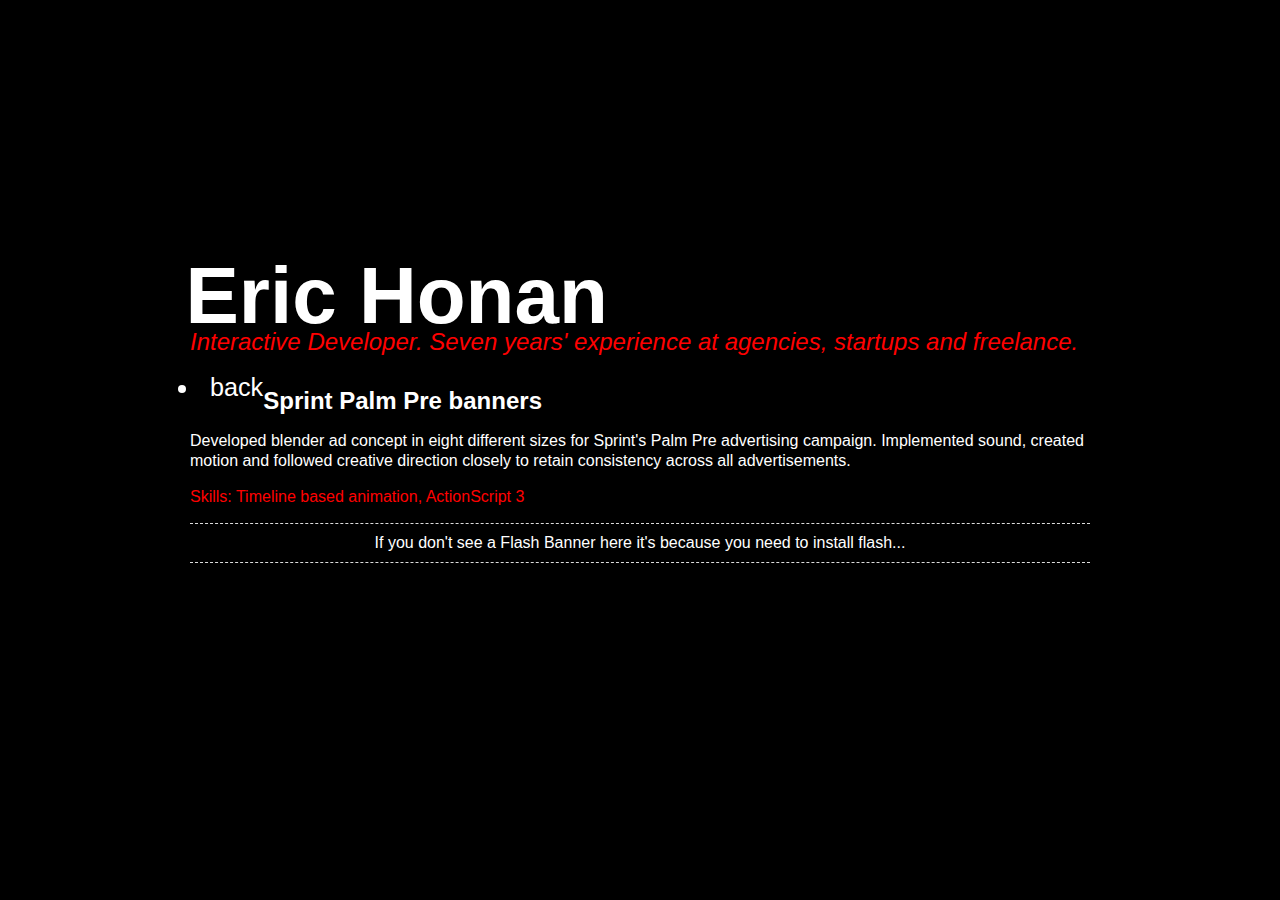
<file: sprintBanners.html>
<!DOCTYPE html PUBLIC "-//W3C//DTD HTML 4.01//EN"
   "http://www.w3.org/TR/html4/strict.dtd">

<html lang="en">
<head>
	<meta http-equiv="Content-Type" content="text/html; charset=utf-8">
	<title>Eric Honan: Interactive Developer >> Sprint Palm Pre banners</title>
	<meta name="Eric Honan" content="Portfolio">
	<!-- Date: 2010-03-04 -->
	
	<link rel="styleSheet" type="text/css" href="css/master.css" media="all" />
	<style type="text/css">#header{float:none;}</style>
	<script type="text/javascript" src="swfobject.js"></script>
	<script type="text/javascript">
	 // <![CDATA[
	   swfobject.embedSWF("swf/Sprint_Blender_640x480.swf", "sprintBanner", "640", "480", "9.0.45.0", "expressInstall.swf");
	 // ]]>
	</script>
	<style type="text/css">
		body 	{
			background-color: #000;
			text-align: center;
			color: white;
		}
		
		#nav	{
			text-align: left;
		}
		#header,
		.pieceDescription,
		h2	{
			text-align: left;
		}
		
		#sprintBanner {
			width: 640px;
			text-align: center;
			/*border: 0px solid red;*/	
		}
		
		h1	{
			font-size: 5em;
			margin: 0 0 -3.5% -0.5%;
			color: white;
		}

		h2	{
			margin: 30px 0 10px 0;
			color: white;
		}

		h3 a:visited,
		h3 a:hover,
		h3 a:link	{
			text-decoration: none;
			color: white;
		}

		h1 a:visited,
		h1 a:hover,
		h1 a:link	{
			text-decoration: none;
			color: white;
		}
		
		.pieceDescription {
			width: 100%;
		}
	</style>
</head>
<body>
	<div id="contentContainer">
		<div id="header">
			<h1><a href="index.html">Eric Honan</a></h1>
			<p class="description"><a href="index.html">Interactive Developer. Seven years' experience at agencies, startups and freelance.</a></p>
		</div>
		<div id="nav">
			<ul>
				<li><a href="index.html"><span id="backBtn">back</span></a></li>
			</ul>
		</div>		
		
		<div id="featuredWork">
			<h2>Sprint Palm Pre banners</h2>
			<div class="pieceDescription">
				<p>Developed blender ad concept in eight different sizes for Sprint's Palm Pre advertising campaign. Implemented sound, created motion and followed creative direction closely to retain consistency across all advertisements.</p>
				<p class="skills">Skills: Timeline based animation, ActionScript 3</p>
			</div>
			<div class="portfolioPiece">
				<div id="sprintBanner" style="text-align: center;">
					If you don't see a Flash Banner here it's because you need to install flash...
				</div>
				<div class="clearHack"></div>
			</div>
		</div>
	</div>
	<script type="text/javascript">
	var gaJsHost = (("https:" == document.location.protocol) ? "https://ssl." : "http://www.");
	document.write(unescape("%3Cscript src='" + gaJsHost + "google-analytics.com/ga.js' type='text/javascript'%3E%3C/script%3E"));
	</script>
	<script type="text/javascript">
	try {
	var pageTracker = _gat._getTracker("UA-1880350-1");
	pageTracker._trackPageview();
	} catch(err) {}</script>
</body>
</html>
</file>
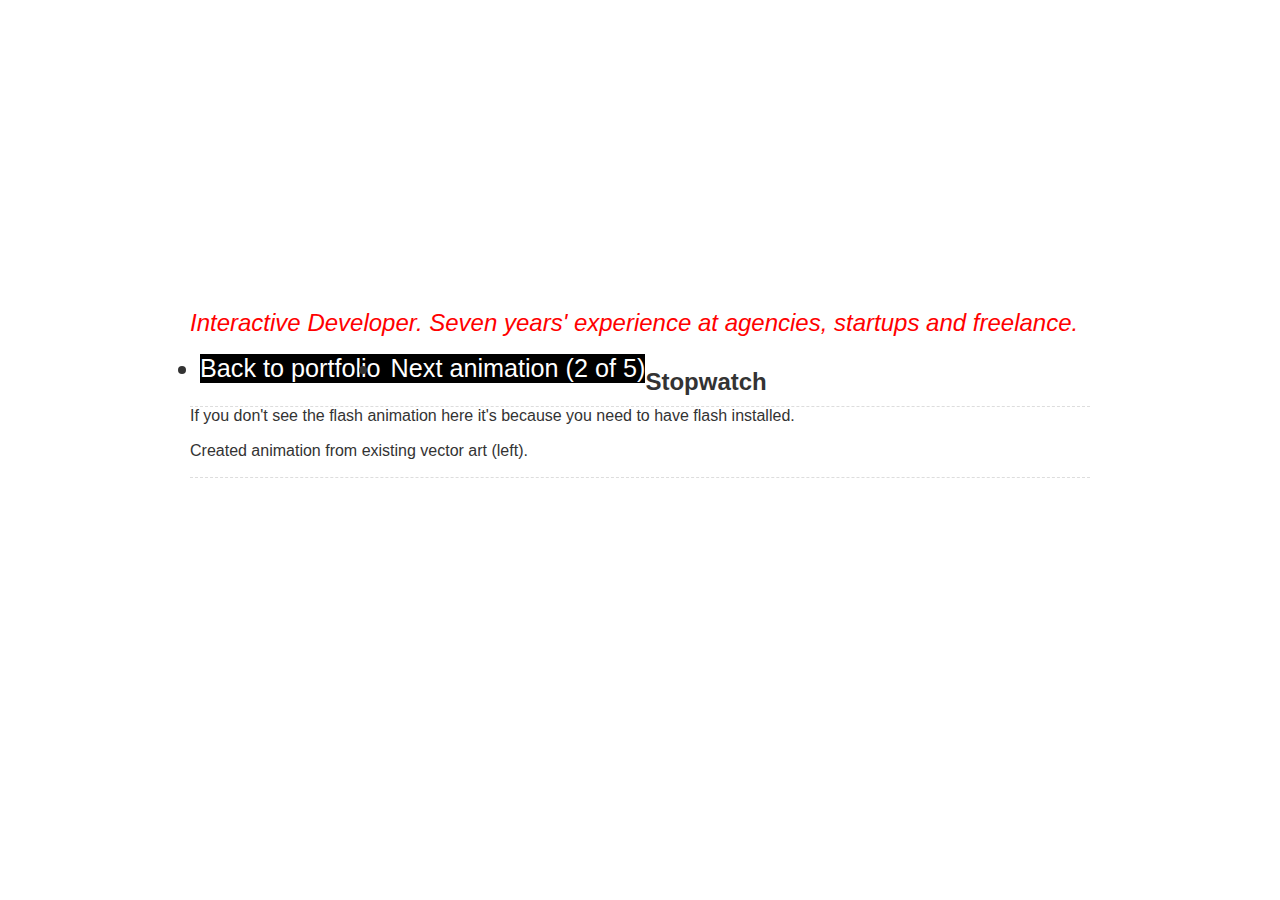
<file: stopwatch.html>
<!DOCTYPE html PUBLIC "-//W3C//DTD HTML 4.01//EN"
   "http://www.w3.org/TR/html4/strict.dtd">

<html lang="en">
<head>
	<meta http-equiv="Content-Type" content="text/html; charset=utf-8">
	<title>Eric Honan: Interactive Developer >> Animation >> Stop watch</title>
	<meta name="Eric Honan" content="Portfolio">
	<!-- Date: 2010-03-04 -->
	
	<link rel="styleSheet" type="text/css" href="css/master.css" media="all" />
	<style type="text/css">#header{float:none;}</style>
	<script type="text/javascript" src="swfobject.js"></script>
	<script type="text/javascript">
	 // <![CDATA[
	   swfobject.embedSWF("swf/breakingClock_cs4.swf", "animation", "250", "150", "9.0.45.0", "expressInstall.swf");
	 // ]]>
	</script>
	<style>
	.pieceDescription {
		width: 100%;
	}
	</style>
</head>
<body>
	<div id="contentContainer">
		<div id="header">
			<h1><a href="index.html">Eric Honan</a></h1>
			<p class="description"><a href="index.html">Interactive Developer. Seven years' experience at agencies, startups and freelance.</a></p>
		</div>
		<div id="nav">
			<ul>
				<li><a href="index.html"><span id="homeBtn">Back to portfolio</span></a></li>
				<li><a href="dust_cloud.html"><span id="nextBtn">Next animation (2 of 5)</span></a></li>
			</ul>
		</div>
		<div id="featuredWork">
			<h2>Stopwatch</h2>
			<div class="portfolioPiece">
				<div id="animation">
					If you don't see the flash animation here it's because you need to have flash installed.
				</div>
				<div class="pieceDescription">
					<p>Created animation from existing vector art (left).</p>
				</div>
				<div class="clearHack"></div>
			</div>
		</div>

		<!--<div id="featuredNavigation">
			<p><a href="index.html"><span id="homeBtn">Back to portfolio</span></a> || <a href="dust_cloud.html"><span id="nextBtn">Next animation (2 of 5)</span></a></p>
		</div>-->
	</div>
	<script type="text/javascript">
	var gaJsHost = (("https:" == document.location.protocol) ? "https://ssl." : "http://www.");
	document.write(unescape("%3Cscript src='" + gaJsHost + "google-analytics.com/ga.js' type='text/javascript'%3E%3C/script%3E"));
	</script>
	<script type="text/javascript">
	try {
	var pageTracker = _gat._getTracker("UA-1880350-1");
	pageTracker._trackPageview();
	} catch(err) {}</script>
</body>
</html>
</file>
<file: css/master.css>
body	{
	font-family: Helvetica, Arial, sans-serif;
	color: #333;
	padding: 0;
	margin: 0;
}

#headerContainer	{
	position: fixed;
	width:100%;
	color: #fff;
	/*background: url(../images/temp_bg.jpg);*/
	top: 0;
	right: 0;
	left: 0;
}

/* test styles */
@import url(http://fonts.googleapis.com/css?family=Lato:300,400,700);
*, *:after, *:before { -webkit-box-sizing: border-box; -moz-box-sizing: border-box; box-sizing: border-box; }

.ha-header {
	position: fixed;
}

.ha-header-perspective {
	width: 100%;
	background-color: rgba(0,0,0,0.85);
	height: 175px;
	transition:height 0.45s;
}

.ha-header-perspective > div { /* so the '>' says select only the first div */
	width: 900px;
	height: 100%;
	margin: 0 auto;
	position: relative;
	overflow: hidden;
}

/* Text styling */
.ha-header h1,
.ha-header h1::before,
.ha-header h1 span {
	display: inline-block;
	vertical-align: middle;
	text-align: left;
}

.ha-header h1 {
	margin: 0;
	padding: 0 1em 0 0;
	color: #2d383f;
	width:100%;
	height: 100%;
	font-size: 3em;
}

.ha-header h1::before {
	content: '';
	height: 100%;
}

/* end test styles */

#header h1 a,
#header h1 a:visited,
#header h1 a:hover {
	color: #FFF;
}

#header	{
	width: 100%;
	margin: auto;
}

#contentContainer	
{
	width: 900px;
	margin: 250px auto 0 auto;
}

#introduction p {
	padding-left: 30px;
}

#footer	{
	width: 900px;
	height: 200px;
	margin: 0;
	padding: 0;
}

#footer	{
	width: 100%;
	background-color: #000;
}

.social_media	{
	margin: auto;
	height: 100%;
}

.social_media ul	{
	vertical-align: middle;
	margin: auto;
	width: 500px;
	height: 100px;
}

.social_media li
{
	font-size: 2em;
	display: inline-block;
	decoration: none;
}

.blog_feature	{
	width: 300px;
	float: right;
}

.general_info	{
	width: 300px;
}

#navContainer
{
	width: 100%;
	background-color:#333;
	margin: 0;
	padding: 0;
	bottom: 0;	
}

#nav	{
	width: 900px;
	margin: auto;
	font-size: 1.75em;
	transition: all 0.5s;

}
#nav ul {
	padding: 0 0 0 10px;
	margin: 0;
}

#nav a, 
#nav a:active, 
#nav a:visited {
	color:#FFF;
	text-decoration: none;
}

#nav a:hover {
	color:black;
	text-decoration: none;
}

#nav li	{
	background-color: #000;
	/*display: inline-block;*/
	float: left;
	padding-right: 0;
	margin: 0;
}

#nav li:hover {
	background-color: #F00;
}

#nav li:last-child {
	border-right: none;
	padding-left: 10px;
}

.portfolioPiece	{
	border-top: 1px dashed #DDD;
	border-bottom: 1px dashed #DDD;
	margin: 0 0 20px 0;
	padding: 0 0;
}

.portfolioPiece img	{
	float: right;
	margin: 1px 0 1px 0;
	padding: 0 0;
}

.pieceDescription	{
/*	background-color: #FFF;
*/	width: 610px;
	margin: 0 0 0 0;
}

.clearHack	{
	clear: both;
}

.blueLink a:link	{
	color: #2e6f8b;
}

#headerBulletsContainer	{
	/*background-color: #EE00EE;*/
	float: right;
	margin-top:20px;
	padding: 0 19px 0 0;
	transition:opacity 0.5s;
}

.headlineBullets li	{
	font-size: 1.15em;
	padding-bottom: 10px;
	color: #fff;
	list-style: none;
	font-weight: bold;
}

#resumeHolder	{
	margin-bottom: 50px;
}

#resume	{
	border: 1px dashed #EEE;
	color: #555;
}

#quakerBanner	{
/*	float: right;
*/	width: 700px;
	margin: 10px 0;
}

#sprintBanner	{
	width: 640px;
	margin: 10px auto;
}

#featuredNavigation	{
	width: 700px;
}

#imgContainer {
	height: 200px;

	text-align: justify;
	-ms-text-justify: distribute-all-lines
	text-justify: distribute-all-lines;

	/* just for demo */
	min-width: 612px;
}

.box1, .box2, .box3, .box4 {
	width: 240px;
	height: 170px;
	vertical-align: top;
	display: inline-block;
	/**display: inline;*/
	zoom: 1;
}

.stretch {
	width: 100%;
	display: inline-block;
	font-size: 0;
	line-height: 0;
}

@media (max-width: 900px) {

	#headerBulletsContainer	{
		display: none;
	}

	.ha-header h1 {
		width: 550px;
		margin: 0 auto;
	}

	#nav	{
		width: 500px;
		margin: auto;
		font-size: 1.75em;
	}

	#footer	{
		width: 100%;
		margin: 0;
		padding: 0;
	}

	.pieceDescription	{
		width: 100%;
		margin: 0 0 0 0;
	}

	.portfolioPiece img	{
		float: none;
		margin: 1px 0 1px 0;
		padding: 0 0;
	}

	#contentContainer	
	{
		width: 100%;
		margin: 250px auto 0 auto;
	}

	.imgBar {
		width: 250px;
		float: none;
		margin: auto;
	}

	section {
		margin: auto 20px;
	}
}

/*==========================//
//			TEXT			//
//==========================*/
/*
h1	{
	font-size: 2.5em;
	margin: 0 0 -1.5% -0.5%;
}
*/
h2	{
	margin: 30px 0 10px 0;
	font-size:1.5em;
}

p	{
	line-height: 125%;
	font-size: 100%;
}

li	{
	font-size: 90%;
}

h3 {
	margin: 0 0 0 0;
}

#resume p,
#resume h3,
#resume ul,
img	{
	margin: 2% 2%;
	border: 0;
}

li	{
	margin-bottom: 0.5%;
}

.description a:link,
.description a:hover,
.description a:visited	{
	font-style: oblique;
	font-size: 150%;
	line-height: 30px;
	color: red;
	text-decoration: none;
}

.jobLocation
{
	font-weight: bold;
	border-bottom: 1px dashed #AAA;
}

.jobTitle	{
	font-style: italic;
}

.degree	{
	font-style: italic;
}

.skills	{
	color: red;
}

.imgBar {
	width: 250px;
	float: right;
	background-color:#000000;
}

h3 a:visited,
h3 a:hover,
h3 a:link	{
	text-decoration: none;
	color: black;
}

h1 a:visited,
h1 a:hover,
h1 a:link	{
	text-decoration: none;
	color: black;
}

a:visited	{
	color: #444;
}

a:link	{
	color: red;
}

.header-small {
	height:60px;
}

.bullets-hide, 
.description-hide {
	opacity: 0;
}

.bullets-show {
	opacity: 1;
	transition: 1s;
}
</file>
